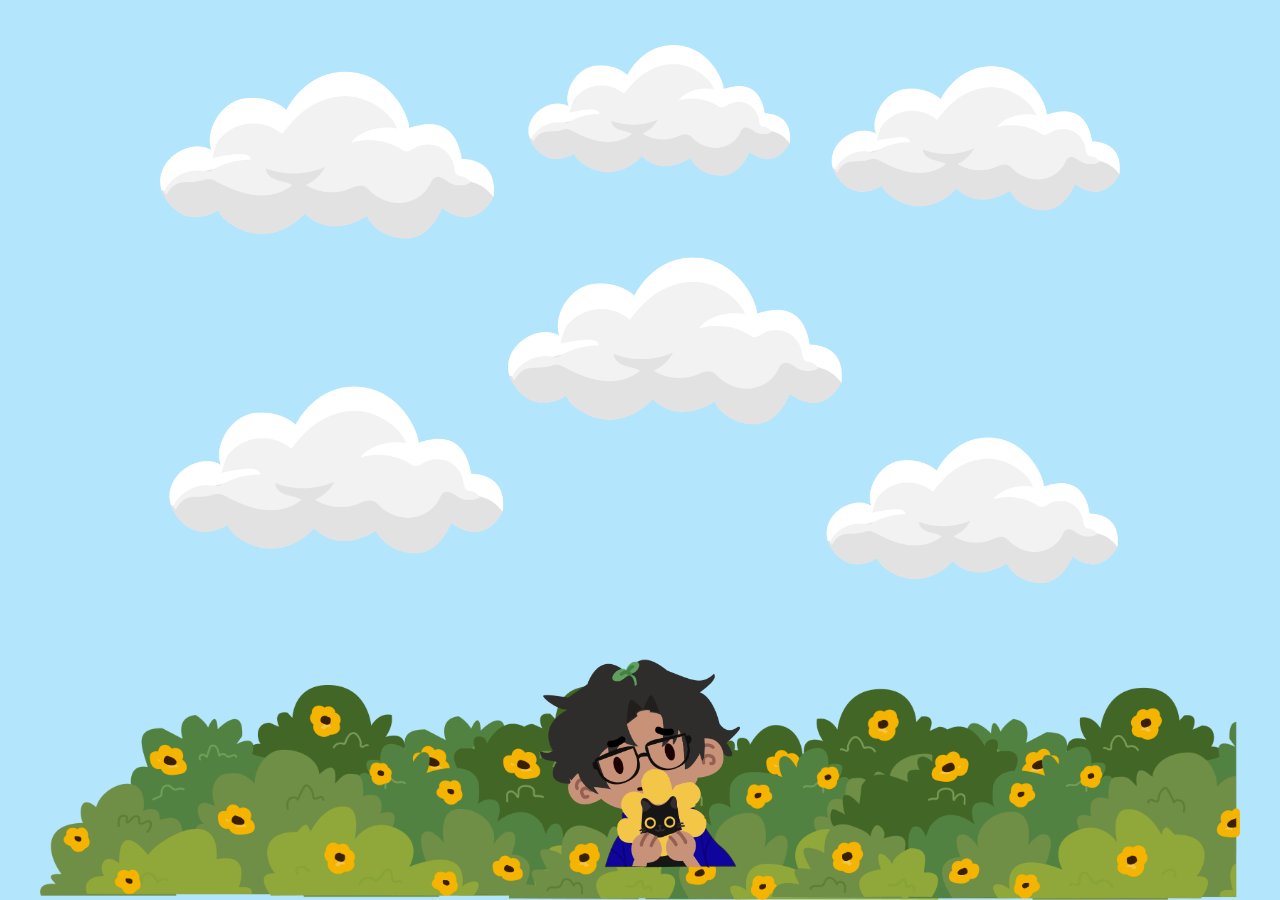
<file: composicion.html>
<!DOCTYPE html>
<html lang="es">
<head>
  <meta charset="UTF-8">
  <meta name="viewport" content="width=device-width, initial-scale=1.0">
  <title>Composición Adaptativa</title>
  <style>
    body {
      margin: 0;
      font-family: Arial, sans-serif;
      background-color: #b3e5fc; 
    }

    .contenedor {
      position: relative;
      width: 100%;
      max-width: 1200px;
      margin: 0 auto;
      height: 100vh;
      overflow: hidden;
      text-align: center;
    }

    .contenedor img {
      display: block;
      max-width: 100%;
      height: auto;
    }

    .nubes {
      position: absolute;
      top: 5%;
      left: 50%;
      transform: translateX(-50%);
      width: 80%;
      max-width: 1000px;
      z-index: 0;
    }

    .arbustos {
      position: absolute;
      bottom: 0;
      left: 50%;
      transform: translateX(-50%);
      width: 100%;
      z-index: 1;
    }

    .personaje {
      position: absolute;
      bottom: 0;
      left: 50%;
      transform: translateX(-50%) translateY(-15%);
      width: 200px;
      max-width: 30%;
      z-index: 2; 
    }


    @media (max-width: 768px) {
      .nubes {
        width: 90%;
      }
      .personaje {
        width: 150px;
        transform: translateX(-50%) translateY(-10%);
      }
    }

  
    @media (max-width: 480px) {
      .nubes {
        width: 100%;
      }
      .personaje {
        width: 120px;
        transform: translateX(-50%) translateY(-8%);
      }
    }
  </style>
</head>
<body>
  <div class="contenedor">
    <img class="nubes" src="NUBES.png" alt="Nubes">
    <img class="personaje" src="PERSONAJE.png" alt="Personaje">
    <img  class="arbustos" src="ARBOLES.png" alt="Arbustos">
  </div>
</body>
</html>
</file>
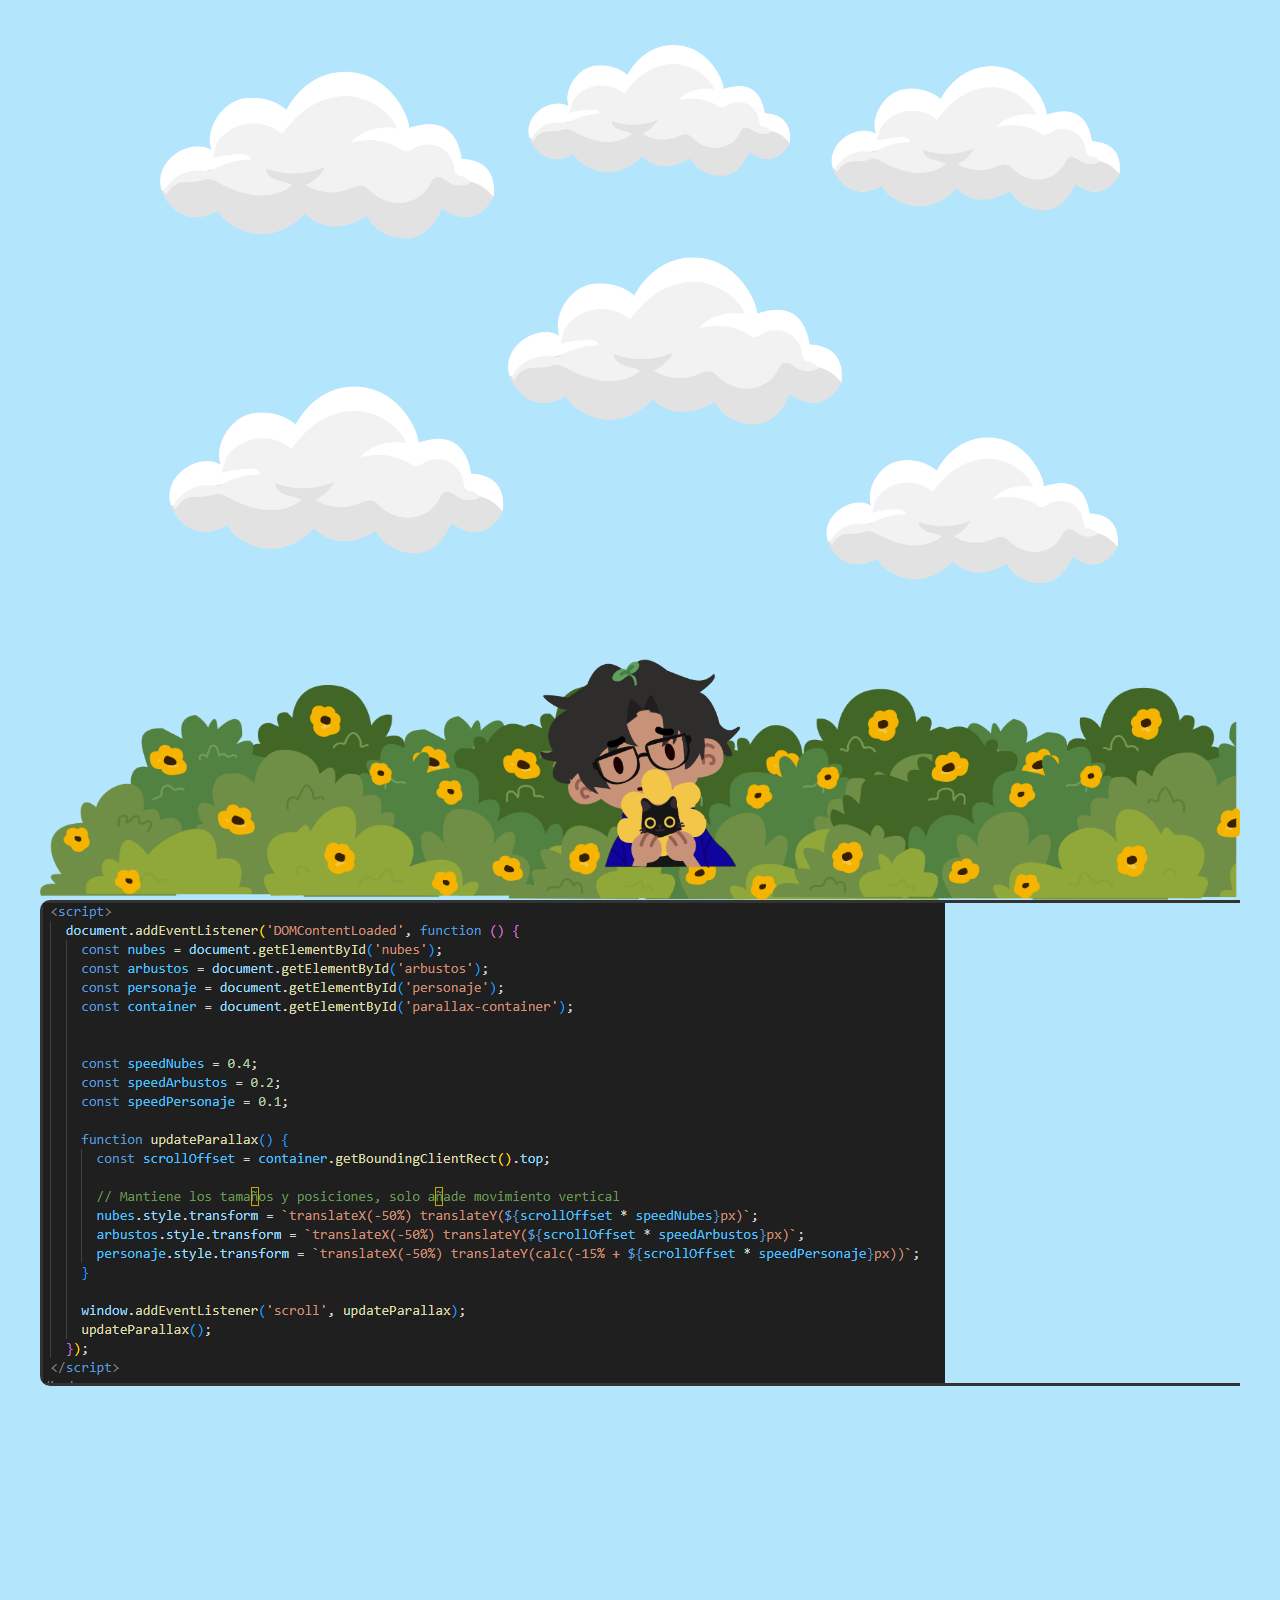
<file: parallax.html>
<!DOCTYPE html>
<html lang="es">
<head>
  <meta charset="UTF-8">
  <meta name="viewport" content="width=device-width, initial-scale=1.0">
  <title>Composición Parallax</title>
  <style>
    body {
      margin: 0;
      font-family: Arial, sans-serif;
      background-color: #b3e5fc;
      overflow-x: hidden;
    }

    .contenedor {
      position: relative;
      width: 100%;
      max-width: 1200px;
      margin: 0 auto;
      height: 100vh;
      overflow: hidden;
      text-align: center;
    }

    .contenedor img {
      display: block;
      max-width: 100%;
      height: auto;
    }

    .nubes {
      position: absolute;
      top: 5%;
      left: 50%;
      transform: translateX(-50%);
      width: 80%;
      max-width: 1000px;
      z-index: 0;
    }

    .arbustos {
      position: absolute;
      bottom: 0;
      left: 50%;
      transform: translateX(-50%);
      width: 100%;
      z-index: 1;
    }

    .personaje {
      position: absolute;
      bottom: 0;
      left: 50%;
      transform: translateX(-50%) translateY(-15%);
      width: 200px;
      max-width: 30%;
      z-index: 2;
    }
    .img2{
      width: 400%;     
      max-width: 800%;
      height: auto;
      display: block;
      margin: 0 auto;
      border-radius: 10px;
      border: 3px solid #333;
      
    }

    @media (max-width: 768px) {
      .nubes {
        width: 90%;
      }
      .personaje {
        width: 150px;
        transform: translateX(-50%) translateY(-10%);
      }
    }

    @media (max-width: 480px) {
      .nubes {
        width: 100%;
      }
      .personaje {
        width: 120px;
        transform: translateX(-50%) translateY(-8%);
      }
    }
  </style>
</head>
<body>
  <div class="contenedor" id="parallax-container">
    <img class="nubes" src="NUBES.png" alt="Nubes" id="nubes">
    <img class="personaje" src="PERSONAJE.png" alt="Personaje" id="personaje">
    <img class="arbustos" src="ARBOLES.png" alt="Arbustos" id="arbustos">
  </div>

  <div class="contenedor">
    <div class="img2">
      <img src="parallax1.PNG">
    </div>
  </div>
  <script>
    document.addEventListener('DOMContentLoaded', function () {
      const nubes = document.getElementById('nubes');
      const arbustos = document.getElementById('arbustos');
      const personaje = document.getElementById('personaje');
      const container = document.getElementById('parallax-container');

      
      const speedNubes = 0.4;
      const speedArbustos = 0.2;
      const speedPersonaje = 0.1;

      function updateParallax() {
        const scrollOffset = container.getBoundingClientRect().top;

        // Mantiene los tamaños y posiciones, solo añade movimiento vertical
        nubes.style.transform = `translateX(-50%) translateY(${scrollOffset * speedNubes}px)`;
        arbustos.style.transform = `translateX(-50%) translateY(${scrollOffset * speedArbustos}px)`;
        personaje.style.transform = `translateX(-50%) translateY(calc(-15% + ${scrollOffset * speedPersonaje}px))`;
      }

      window.addEventListener('scroll', updateParallax);
      updateParallax();
    });
  </script>
</body>
</html>
</file>
